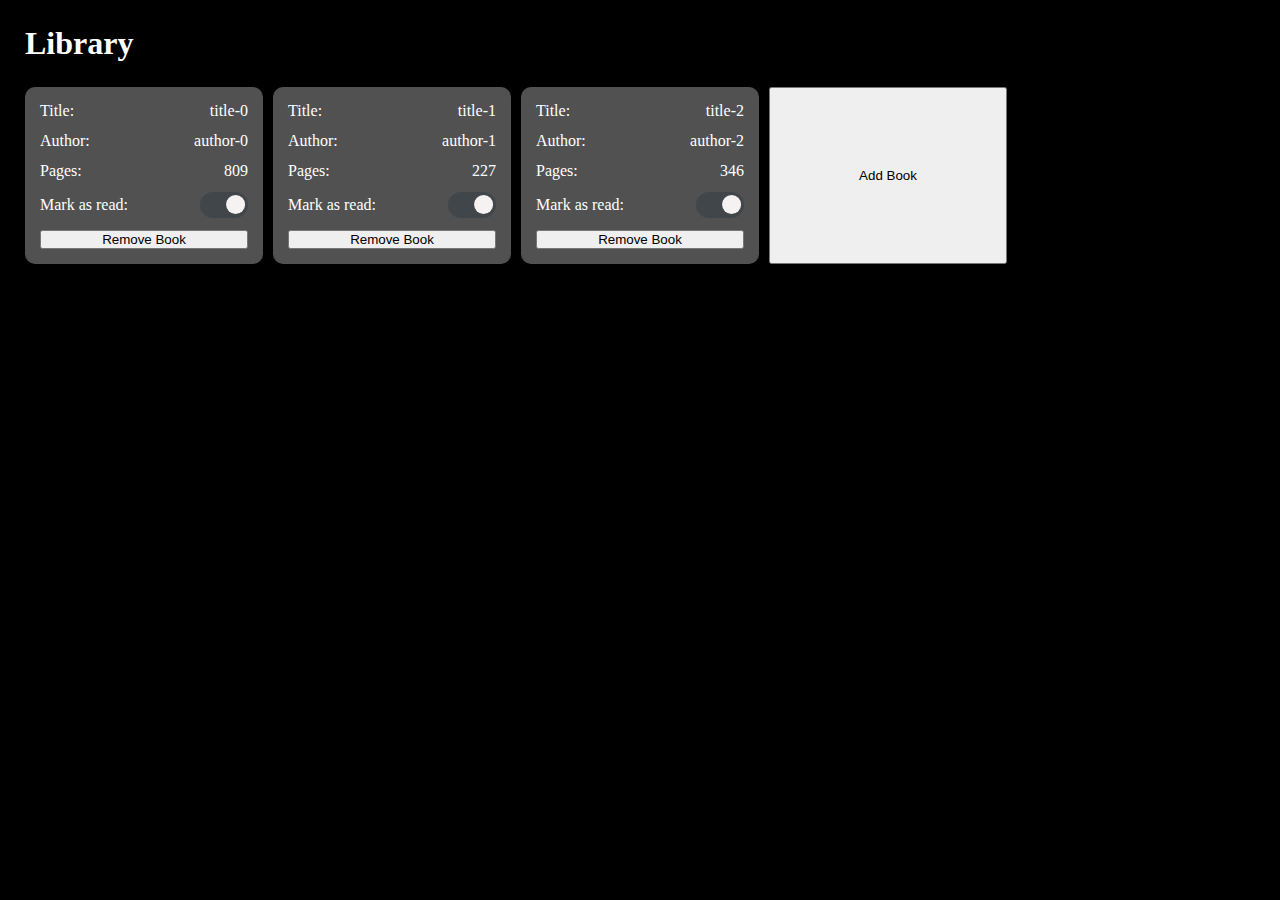
<file: index.html>
<!DOCTYPE html>
<html lang="en">

<head>
    <meta charset="UTF-8">
    <meta http-equiv="X-UA-Compatible" content="IE=edge">
    <meta name="viewport" content="width=device-width, initial-scale=1.0">
    <title>Library</title>
    <link rel="stylesheet" href="style.css">
    <script src="script.js" defer></script>
</head>

<body>
    <h1>Library</h1>
    <div class="book-container">
        <button type="button" id="add-book">Add Book</button>
        <div>
            <form method="post" class="book-form">
                <div class="form-row">
                    <label for="input-title">Book Title:</label>
                    <input type="text" id="input-title" name="input-title" placeholder="Title" required>
                </div>
                <div class="form-row">
                    <label for="input-author">Book Author:</label>
                    <input type="text" id="input-author" name="input-author" placeholder="Author" required>
                </div>
                <div class="form-row">
                    <label for="input-pages">Pages:</label>
                    <input type="number" id="input-pages" name="input-pages" placeholder="Pages" required>
                </div>
                <div class="form-row">
                    <label for="read">Mark as read:</label>
                    <div class="toggle-pill-bw">
                        <input type="checkbox" id="input-read" name="is-read">
                        <label for="input-read"></label>
                    </div>
                </div>
                <button id="submit">Submit</button>
            </form>
        </div>
    </div>
</body>

</html>
</file>
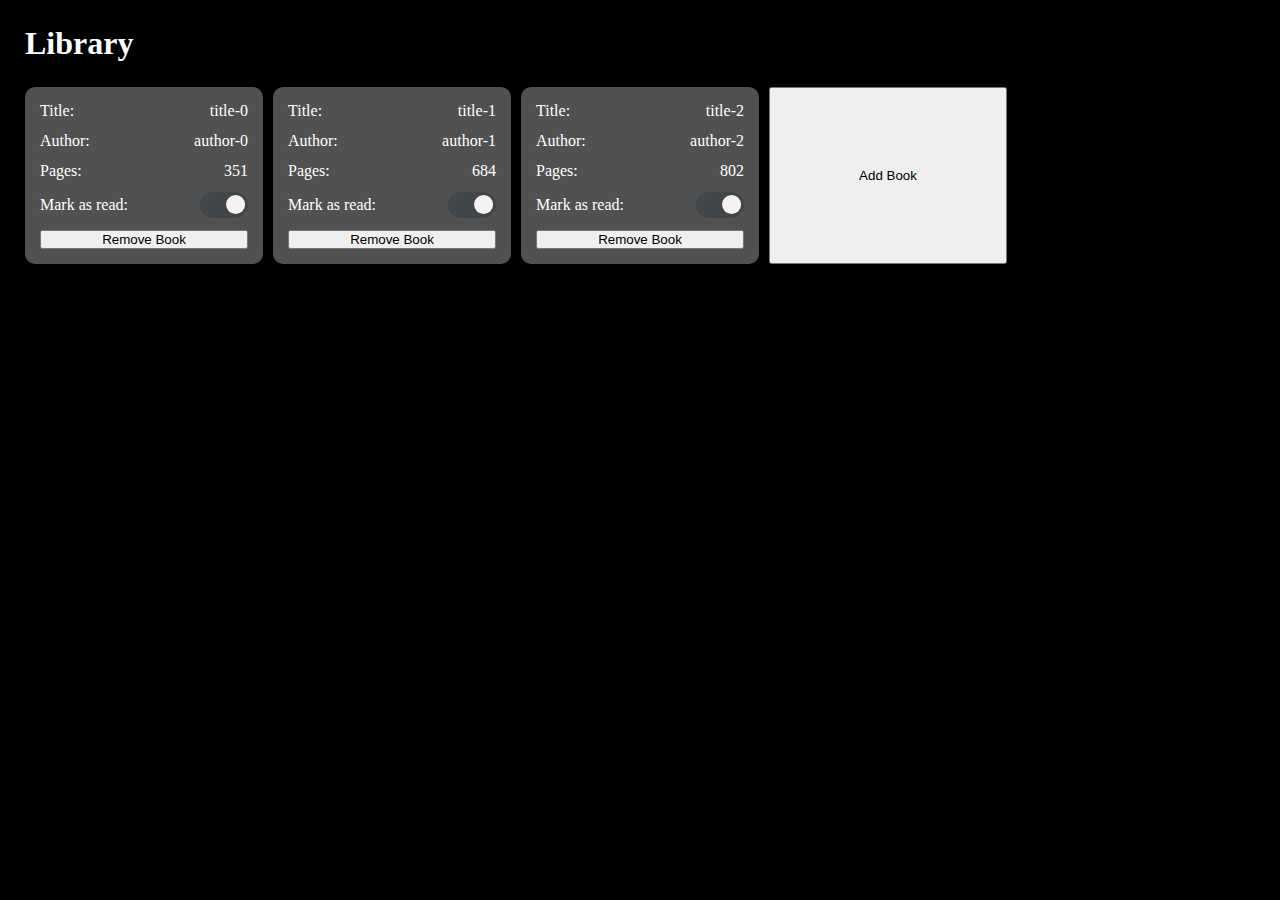
<file: indext.html>
<!DOCTYPE html>
<html lang="en">

<head>
    <meta charset="UTF-8">
    <meta http-equiv="X-UA-Compatible" content="IE=edge">
    <meta name="viewport" content="width=device-width, initial-scale=1.0">
    <title>Library</title>
    <link rel="stylesheet" href="style.css">
    <script src="script.js" defer></script>
</head>

<body>
    <h1>Library</h1>

    <div class="book-container">
        <button type="button" id="add-book">Add Book</button>
        <div>
            <form action="" method="set" class="book-form">
                <div class="form-row">
                    <label for="input-title">Book Title:</label>
                    <input type="text" id="input-title" name="input-title" placeholder="Title" required>
                </div>
                <div class="form-row">
                    <label for="input-author">Book Author:</label>
                    <input type="text" id="input-author" name="input-author" placeholder="Author" required>
                </div>
                <div class="form-row">
                    <label for="input-pages">Pages:</label>
                    <input type="number" id="input-pages" name="input-pages" placeholder="Pages" required>
                </div>
                <div class="form-row">
                    <label for="input-read">Read:</label>
                    <input type="checkbox" id="input-read" name="input-read" value="is-read">
                </div>
                <button id="submit">Submit</button>
            </form>
        </div>
    </div>
</body>

</html>
</file>
<file: style.css>
* {
    margin: 0;
    padding: 0;
    box-sizing: border-box;
}

body {
    background-color: black;
    color: white;
}

h1 {
    margin: 25px 0 0 25px;
}

.book-container {
    display: grid;
    grid-template-columns: repeat(auto-fill, minmax(200px, 1fr));
    grid-template-rows: auto;
    grid-auto-rows: auto;
    gap: 10px;
    background-color: black;
    padding: 25px;
}

.card {
    background-color: #515151;
    padding: 15px;
    border-radius: 10px;
    display: flex;
    flex-direction: column;
    justify-content: space-between;
    gap: 12px;
}

.card-row {
    display: flex;
    justify-content: space-between;
    align-items: center;
}

form {
    display: none;
    height: 100%;
}

.form-show {
    display: flex;
    flex-direction: column;
    justify-content: space-between;
}

form>div {
    display: flex;
    justify-content: space-between;
}

form>div:nth-child(-n+3)>label {
    display: none;
}

form input[type=text],
form input[type=number] {
    width: 100%;
    border: none;
}

.toggle-pill-bw input[type="checkbox"] {
    display: none;
}

.toggle-pill-bw input[type="checkbox"]+label {
    display: block;
    position: relative;
    width: 3em;
    height: 1.6em;
    background: #50565a;
    border-radius: 1em;
    cursor: pointer;
    -webkit-user-select: none;
    -moz-user-select: none;
    -ms-user-select: none;
    -webkit-transition: background 0.1s ease-in-out;
    transition: background 0.1s ease-in-out;
}

.toggle-pill-bw input[type="checkbox"]+label:before {
    content: "";
    display: block;
    width: 1.2em;
    height: 1.2em;
    border-radius: 1em;
    background: #f7f2f2;
    position: absolute;
    left: 0.2em;
    top: 0.2em;
    -webkit-transition: all 0.2s ease-in-out;
    transition: all 0.2s ease-in-out;
}

.toggle-pill-bw input[type="checkbox"]:checked+label {
    background: #40464a;
}

.toggle-pill-bw input[type="checkbox"]:checked+label:before {
    left: 1.6em;
    -webkit-transform: rotate(45deg);
    transform: rotate(45deg);
}
</file>
